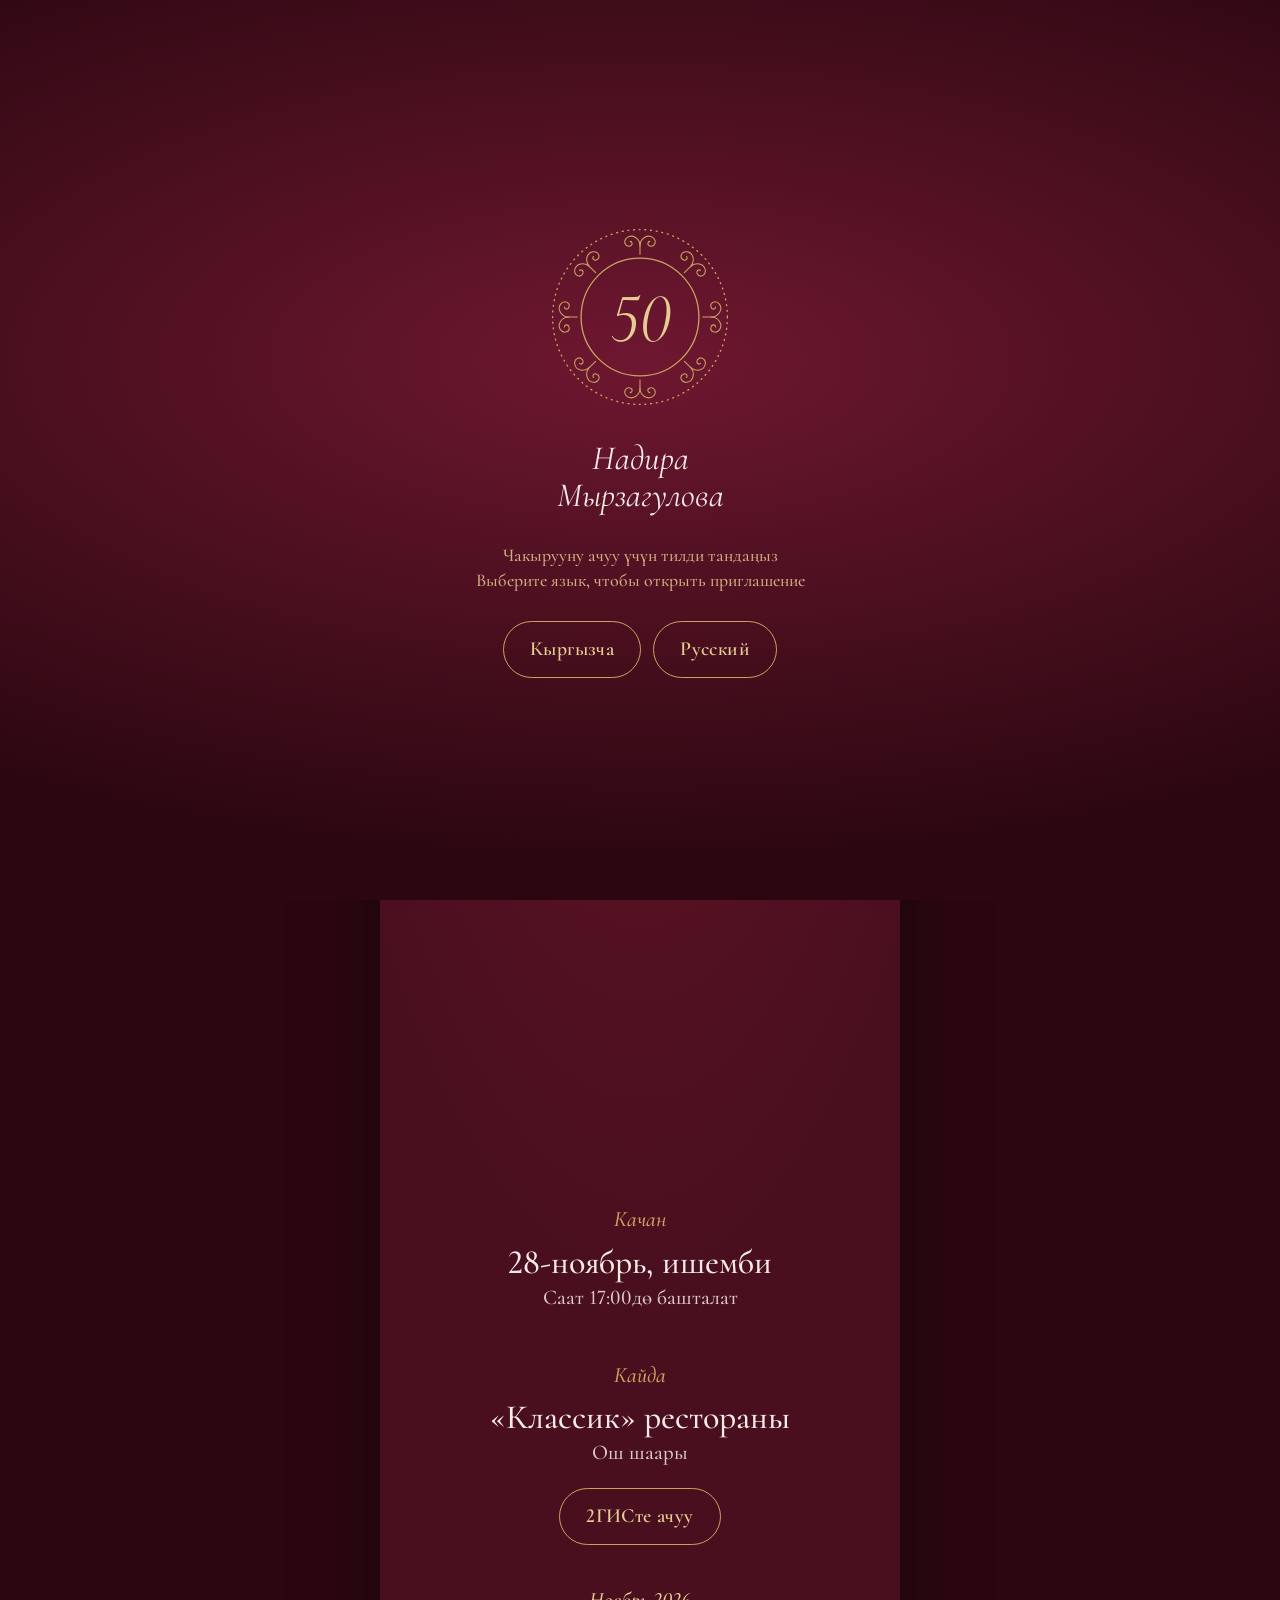
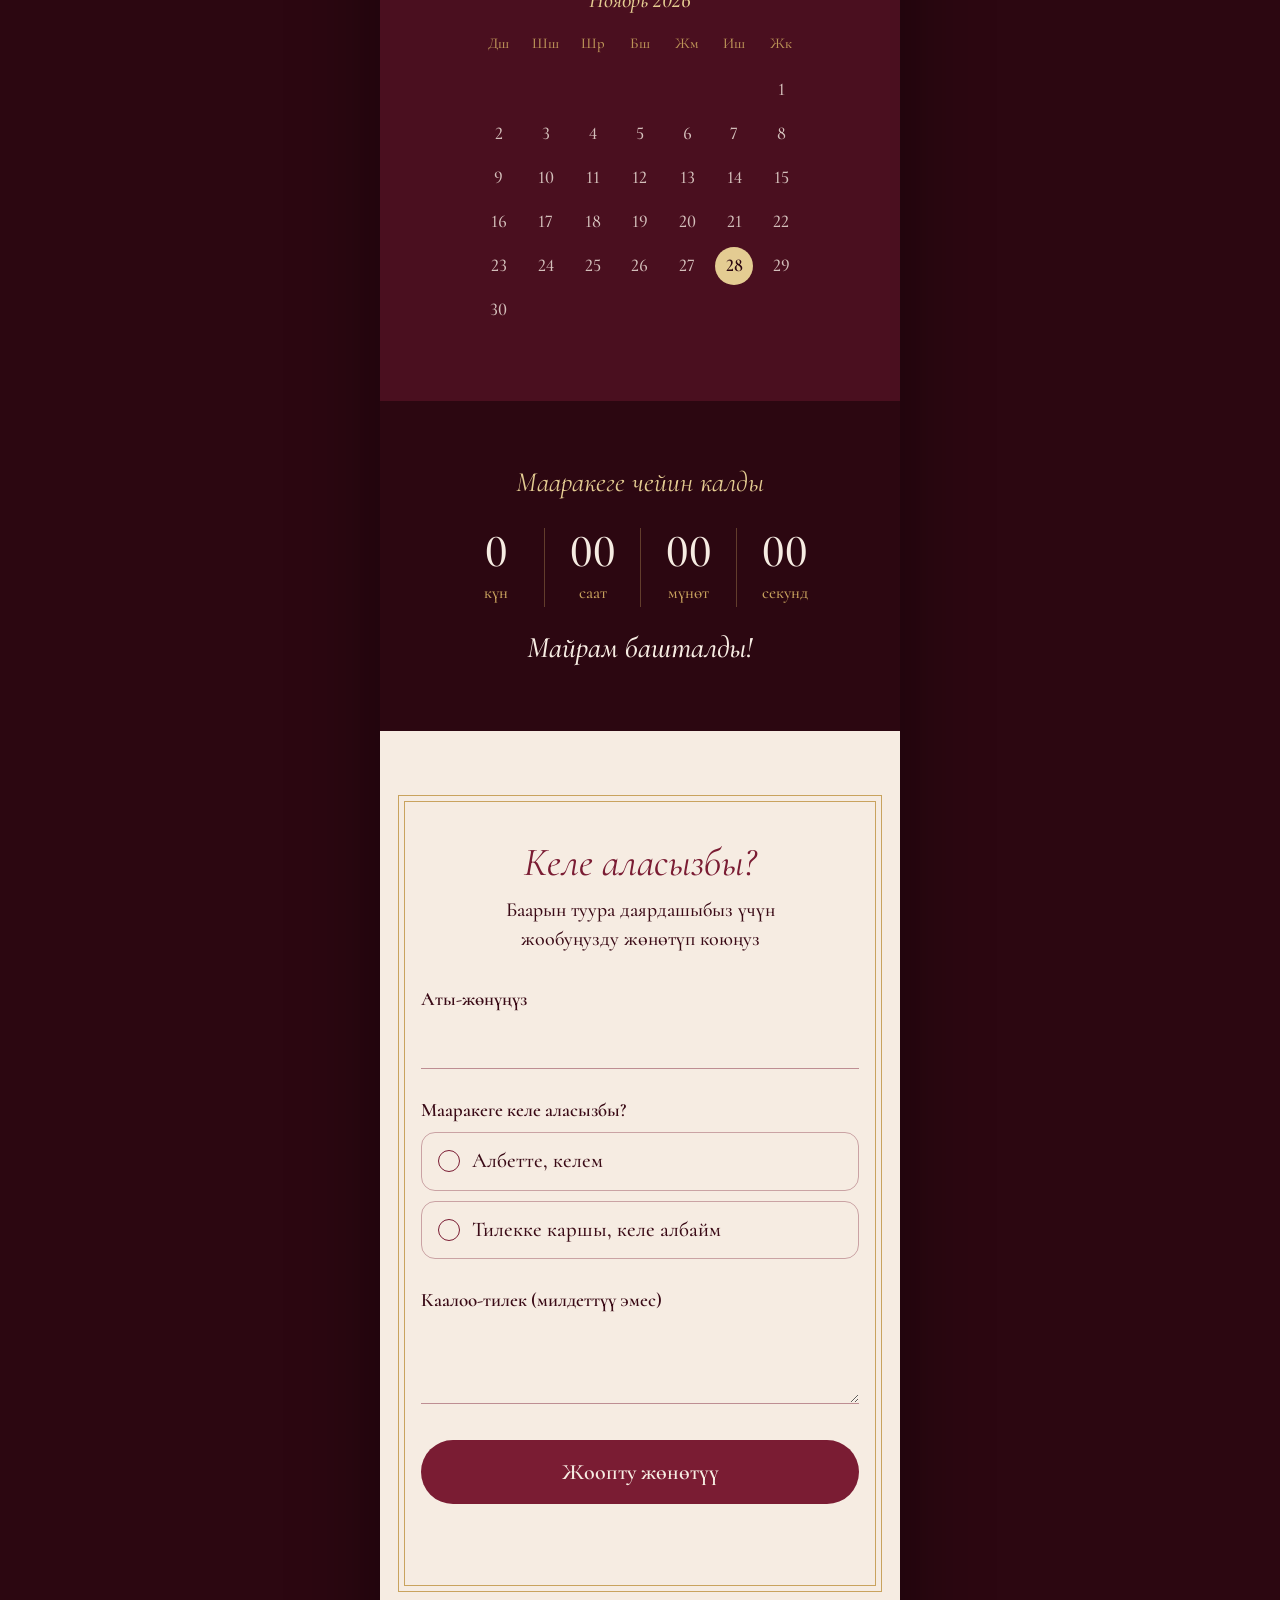
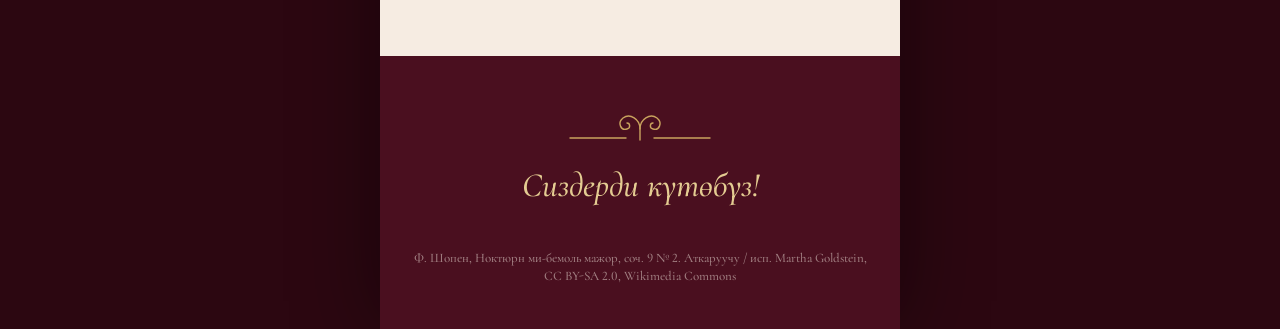
<file: index.html>
<!DOCTYPE html>
<html lang="ky">
<head>
<meta charset="utf-8">
<meta name="viewport" content="width=device-width, initial-scale=1, viewport-fit=cover">
<title>Надира Мырзагулова — 50 жылдык мааракеге чакыруу</title>
<meta name="description" content="28-ноябрь 2026, саат 17:00, «Классик» рестораны, Ош шаары">
<meta property="og:type" content="website">
<meta property="og:title" content="Надира Мырзагулова — 50 жаш. Мааракеге чакыруу">
<meta property="og:description" content="28-ноябрь 2026, саат 17:00, «Классик» рестораны, Ош шаары">
<meta property="og:image" content="https://edik232323.github.io/invitation/og.jpg">
<meta property="og:image:width" content="1200">
<meta property="og:image:height" content="630">
<meta property="og:url" content="https://edik232323.github.io/invitation/">
<meta name="theme-color" content="#3D0B18">
<link rel="icon" href="data:image/svg+xml,%3Csvg xmlns='http://www.w3.org/2000/svg' viewBox='0 0 64 64'%3E%3Crect width='64' height='64' rx='14' fill='%233D0B18'/%3E%3Ctext x='32' y='43' font-family='Georgia' font-style='italic' font-size='30' fill='%23D9BC7E' text-anchor='middle'%3E50%3C/text%3E%3C/svg%3E">
<link rel="preload" href="fonts/cormorant-cyrillic-500-normal.woff2" as="font" type="font/woff2" crossorigin>
<link rel="stylesheet" href="fonts/fonts.css">
<style>
:root{
  --wine:#4A0F1F;
  --wine-deep:#2C0711;
  --garnet:#7A1C33;
  --gold:#C9A35E;
  --gold-light:#E4CC92;
  --ivory:#F6ECE2;
  --ink:#3A0A16;
  --serif:"Cormorant", Georgia, "Times New Roman", serif;
}
*{box-sizing:border-box;margin:0;padding:0}
html{-webkit-text-size-adjust:100%}
body{
  font-family:var(--serif);
  font-size:21px;line-height:1.55;font-weight:500;
  color:var(--ivory);
  background:var(--wine-deep);
  -webkit-font-smoothing:antialiased;
  font-variant-numeric:lining-nums;
}
body.locked{overflow:hidden}
button,input,textarea{font:inherit;color:inherit}
a{color:inherit}
:focus-visible{outline:2px solid var(--gold-light);outline-offset:3px;border-radius:4px}

/* ---------- page column ---------- */
.page{
  max-width:520px;margin:0 auto;min-height:100vh;
  background:
    radial-gradient(120% 60% at 50% 0%, #6A1528 0%, rgba(106,21,40,0) 60%),
    var(--wine);
  box-shadow:0 0 80px rgba(0,0,0,.45);
  overflow:hidden;
}
section{padding:72px 32px;text-align:center}

/* ---------- ornament ---------- */
.horn{fill:none;stroke:var(--gold);stroke-width:1.4;stroke-linecap:round;stroke-linejoin:round}
.divider{display:block;width:150px;height:30px;margin:0 auto}

/* ---------- cover ---------- */
.cover{
  position:fixed;inset:0;z-index:50;
  display:flex;flex-direction:column;align-items:center;justify-content:center;gap:28px;
  padding:40px 28px;text-align:center;
  background:
    radial-gradient(90% 55% at 50% 40%, #6E1730 0%, var(--wine) 55%, var(--wine-deep) 100%);
  transition:transform .9s cubic-bezier(.7,0,.2,1), opacity .9s ease;
}
.cover.gone{transform:translateY(-100%);opacity:.6;pointer-events:none}
.seal{width:190px;height:190px}
.seal .num{font-family:var(--serif);font-style:italic;font-weight:300;font-size:74px;fill:var(--gold-light)}
.cover-name{font-style:italic;font-weight:400;font-size:34px;line-height:1.1;color:var(--ivory)}
.cover-ask{font-size:18px;color:var(--gold-light);opacity:.85;line-height:1.4}
.lang-pick{display:flex;gap:12px;flex-wrap:wrap;justify-content:center}
.btn{
  appearance:none;cursor:pointer;display:inline-block;text-decoration:none;
  border:1px solid var(--gold);background:transparent;
  padding:12px 26px;border-radius:999px;
  font-size:20px;font-weight:600;letter-spacing:.02em;color:var(--gold-light);
  transition:background .25s,color .25s;
}
.btn:hover,.btn:active{background:var(--gold);color:var(--wine-deep)}
.btn.solid{background:var(--gold);color:var(--wine-deep)}
.btn.solid:hover{background:var(--gold-light)}

/* ---------- top controls ---------- */
.controls{
  position:fixed;top:14px;left:50%;transform:translateX(-50%);
  width:min(520px,100%);padding:0 14px;z-index:20;
  display:flex;justify-content:space-between;pointer-events:none;
}
.controls>*{pointer-events:auto}
.music{
  width:44px;height:44px;border-radius:50%;cursor:pointer;
  border:1px solid rgba(201,163,94,.6);background:rgba(44,7,17,.7);
  backdrop-filter:blur(6px);-webkit-backdrop-filter:blur(6px);
  display:grid;place-items:center;
}
.music svg{width:20px;height:20px;fill:var(--gold-light)}
.music .bars{display:none}
.music.on .note{display:none}
.music.on .bars{display:block}
.music.on .bars rect{animation:eq 1s ease-in-out infinite alternate}
.music.on .bars rect:nth-child(2){animation-delay:-.4s}
.music.on .bars rect:nth-child(3){animation-delay:-.7s}
@keyframes eq{from{transform:scaleY(.35)}to{transform:scaleY(1)}}
.bars rect{transform-origin:center bottom;transform-box:fill-box}
.lang{
  display:flex;border:1px solid rgba(201,163,94,.6);border-radius:999px;overflow:hidden;
  background:rgba(44,7,17,.7);backdrop-filter:blur(6px);-webkit-backdrop-filter:blur(6px);
}
.lang button{
  border:0;background:transparent;cursor:pointer;
  padding:0 14px;height:42px;font-size:16px;font-weight:600;color:var(--gold-light);
}
.lang button[aria-pressed="true"]{background:var(--gold);color:var(--wine-deep)}

/* ---------- hero ---------- */
.hero{padding-top:92px;padding-bottom:40px}
.ring-wrap{position:relative;width:min(330px,82vw);aspect-ratio:1;margin:0 auto}
.ring-wrap svg{position:absolute;inset:0;width:100%;height:100%}
.fifty{
  position:absolute;inset:0;display:grid;place-items:center;
  font-style:italic;font-weight:300;font-size:clamp(110px,34vw,150px);line-height:1;
  color:var(--gold-light);padding-bottom:6%;
}
.fifty small{
  position:absolute;bottom:27%;left:0;right:0;
  font-style:normal;font-weight:500;font-size:18px;color:var(--gold);letter-spacing:.04em;
}
.kicker{margin-top:34px;font-size:20px;color:var(--gold-light)}
.name{
  margin-top:6px;
  font-weight:400;font-style:italic;font-size:clamp(44px,12.5vw,58px);line-height:1.02;
  color:var(--ivory);
}
.name span{display:block}

/* draw-in, the one orchestrated moment */
.draw path,.draw circle{stroke-dasharray:1;stroke-dashoffset:1}
.opened .draw path,.opened .draw circle{animation:draw 2.4s cubic-bezier(.4,0,.2,1) forwards}
.opened .draw .d2{animation-delay:.5s}
.fade{opacity:0;transform:translateY(8px)}
.opened .fade{animation:rise 1.2s ease forwards}
.opened .fade.f1{animation-delay:.9s}
.opened .fade.f2{animation-delay:1.3s}
.opened .fade.f3{animation-delay:1.7s}
@keyframes draw{to{stroke-dashoffset:0}}
@keyframes rise{to{opacity:1;transform:none}}

/* ---------- invitation text ---------- */
.intro p{max-width:30ch;margin:22px auto 0;font-size:22px;line-height:1.6}
.intro p:first-of-type{font-style:italic;font-size:26px;color:var(--gold-light)}

/* ---------- details ---------- */
.details{padding-top:40px}
.facts{display:grid;gap:44px;margin-top:34px}
.fact h2{font-weight:500;font-style:italic;font-size:22px;color:var(--gold);margin-bottom:6px}
.fact .big{font-size:34px;font-weight:500;line-height:1.15}
.fact .sub{font-size:21px;opacity:.85}
.fact .btn{margin-top:18px}

.cal{margin:38px auto 0;max-width:330px}
.cal-title{font-style:italic;font-size:22px;color:var(--gold-light);margin-bottom:10px}
.cal-grid{display:grid;grid-template-columns:repeat(7,1fr);row-gap:6px;font-size:18px;font-variant-numeric:lining-nums}
.cal-grid .wd{font-size:15px;color:var(--gold);opacity:.9;padding-bottom:4px}
.cal-grid span{height:38px;display:grid;place-items:center;opacity:.8}
.cal-grid .day{position:relative;opacity:1;font-weight:600;color:var(--wine-deep)}
.cal-grid .day::before{
  content:"";position:absolute;width:38px;height:38px;border-radius:50%;
  background:var(--gold-light);z-index:-1;
}
.cal-grid .day{z-index:0}

/* ---------- countdown ---------- */
.count{background:var(--wine-deep);padding:60px 24px}
.count h2{font-weight:400;font-style:italic;font-size:28px;color:var(--gold-light)}
.timer{display:flex;justify-content:center;margin-top:24px}
.timer div{flex:1;max-width:96px;padding:0 6px}
.timer div+div{border-left:1px solid rgba(201,163,94,.35)}
.timer b{display:block;font-weight:500;font-size:46px;line-height:1;font-variant-numeric:lining-nums tabular-nums;color:var(--ivory)}
.timer i{display:block;font-style:normal;font-size:17px;color:var(--gold);margin-top:6px}
.count .done{font-size:30px;font-style:italic;margin-top:18px;color:var(--ivory)}

/* ---------- RSVP ---------- */
.rsvp{background:var(--ivory);color:var(--ink);padding:64px 18px}
.card{
  border:1px solid var(--gold);outline:1px solid var(--gold);outline-offset:-7px;
  padding:44px 22px 36px;
}
.rsvp h2{font-weight:400;font-style:italic;font-size:40px;line-height:1.1;color:var(--garnet)}
.rsvp .lead{margin:12px auto 0;max-width:28ch;font-size:20px;line-height:1.45}
form{margin-top:30px;text-align:left;display:grid;gap:26px}
label.f{display:block;font-size:19px;font-weight:600;margin-bottom:4px}
.input{
  width:100%;border:0;border-bottom:1px solid rgba(122,28,51,.45);background:transparent;
  padding:8px 2px;font-size:22px;font-weight:500;border-radius:0;
}
.input:focus{outline:none;border-bottom-color:var(--garnet);box-shadow:0 1px 0 var(--garnet)}
textarea.input{resize:vertical;min-height:46px}
.choice{display:grid;gap:10px}
.choice input{position:absolute;opacity:0;pointer-events:none}
.choice label{
  display:flex;align-items:center;gap:12px;cursor:pointer;
  border:1px solid rgba(122,28,51,.35);border-radius:14px;padding:12px 16px;
  font-size:21px;font-weight:500;transition:background .2s,border-color .2s,color .2s;
}
.choice label::before{
  content:"";flex:none;width:20px;height:20px;border-radius:50%;
  border:1.5px solid var(--garnet);background:transparent;transition:box-shadow .2s,background .2s;
}
.choice input:checked+label{background:var(--garnet);border-color:var(--garnet);color:var(--ivory)}
.choice input:checked+label::before{border-color:var(--gold-light);background:var(--gold-light);box-shadow:inset 0 0 0 4px var(--garnet)}
.choice input:focus-visible+label{outline:2px solid var(--garnet);outline-offset:3px}
.stepper{display:flex;align-items:center;gap:18px}
.stepper button{
  width:46px;height:46px;border-radius:50%;cursor:pointer;
  border:1px solid var(--garnet);background:transparent;color:var(--garnet);font-size:26px;line-height:1;
}
.stepper button:disabled{opacity:.3;cursor:default}
.stepper output{min-width:2ch;text-align:center;font-size:34px;font-weight:500;font-variant-numeric:lining-nums}
.hint{font-size:16px;opacity:.7}
.guests[hidden]{display:none}
.submit{
  width:100%;cursor:pointer;border:0;border-radius:999px;
  background:var(--garnet);color:var(--ivory);padding:15px 20px;font-size:22px;font-weight:600;
  transition:background .2s;
}
.submit:hover{background:#8E2440}
.submit:disabled{opacity:.6;cursor:wait}
.msg{min-height:1.4em;font-size:18px;text-align:center;color:#9B1B30}
.thanks{text-align:center;padding:10px 0}
.thanks p{font-size:28px;font-style:italic;color:var(--garnet);line-height:1.25}
.thanks button{margin-top:18px;background:none;border:0;cursor:pointer;text-decoration:underline;text-underline-offset:4px;font-size:18px;color:var(--ink);opacity:.75}

/* ---------- footer ---------- */
footer{padding:56px 28px 44px;text-align:center}
footer .bye{font-style:italic;font-size:34px;color:var(--gold-light);margin-top:18px}
footer .credit{margin-top:36px;font-size:13px;line-height:1.4;opacity:.5}

@media (min-width:560px){body{font-size:22px}}
@media (prefers-reduced-motion:reduce){
  *,*::before,*::after{animation:none!important;transition:none!important}
  .draw path,.draw circle{stroke-dashoffset:0}
  .fade{opacity:1;transform:none}
}
</style>
</head>
<body class="locked">

<svg width="0" height="0" style="position:absolute" aria-hidden="true">
  <defs>
    <!-- кочкор мүйүз: a stem splitting into two ram-horn curls -->
    <g id="horn">
      <path pathLength="1" d="M0 0 V-11 M0 -11 C0 -21 -10 -27 -17 -22 C-23 -17 -19 -9 -13 -11 C-9 -12 -10 -17 -13 -17"/>
      <path pathLength="1" d="M0 -11 C0 -21 10 -27 17 -22 C23 -17 19 -9 13 -11 C9 -12 10 -17 13 -17"/>
    </g>
  </defs>
</svg>

<!-- cover / language choice -->
<div class="cover" id="cover" role="dialog" aria-modal="true" aria-labelledby="coverName">
  <svg class="seal" viewBox="-100 -100 200 200" aria-hidden="true">
    <circle r="62" class="horn" stroke-width="1"/>
    <circle r="92" class="horn" stroke-width=".7" stroke-dasharray="1 5"/>
    <g class="horn" id="sealHorns"></g>
    <text class="num" y="25" text-anchor="middle">50</text>
  </svg>
  <p class="cover-name" id="coverName">Надира<br>Мырзагулова</p>
  <p class="cover-ask">Чакырууну ачуу үчүн тилди тандаңыз<br>Выберите язык, чтобы открыть приглашение</p>
  <div class="lang-pick">
    <button class="btn" data-open="ky">Кыргызча</button>
    <button class="btn" data-open="ru">Русский</button>
  </div>
</div>

<div class="controls">
  <button class="music" id="musicBtn" aria-label="Музыка" aria-pressed="false">
    <svg class="note" viewBox="0 0 24 24" aria-hidden="true"><path d="M9 17.5A3.5 3.5 0 1 1 7 14.3V4l12-2v13.5a3.5 3.5 0 1 1-2-3.2V6.4L9 7.8z"/></svg>
    <svg class="bars" viewBox="0 0 24 24" aria-hidden="true"><rect x="4" y="5" width="3.2" height="15" rx="1.4"/><rect x="10.4" y="3" width="3.2" height="17" rx="1.4"/><rect x="16.8" y="7" width="3.2" height="13" rx="1.4"/></svg>
  </button>
  <div class="lang" role="group" aria-label="Тил / Язык">
    <button data-lang="ky" aria-pressed="true">KG</button>
    <button data-lang="ru" aria-pressed="false">RU</button>
  </div>
</div>

<main class="page" id="page">

  <section class="hero">
    <div class="ring-wrap">
      <svg viewBox="-160 -160 320 320" aria-hidden="true">
        <g class="draw">
          <circle pathLength="1" r="104" class="horn" stroke-width="1.1"/>
          <circle pathLength="1" r="150" class="horn d2" stroke-width=".6"/>
          <g class="horn d2" id="ringHorns"></g>
        </g>
      </svg>
      <div class="fifty" aria-hidden="true">50<small data-t="years"></small></div>
    </div>
    <p class="kicker fade f1" data-t="kicker"></p>
    <h1 class="name fade f2"><span>Надира</span><span>Мырзагулова</span></h1>
  </section>

  <section class="intro fade f3">
    <svg class="divider" viewBox="-75 -28 150 30" aria-hidden="true"><use href="#horn" class="horn" transform="translate(0 0)"/><path class="horn" d="M-70 -2 H-14 M14 -2 H70"/></svg>
    <p data-t="greet"></p>
    <p data-t="intro"></p>
  </section>

  <section class="details">
    <div class="facts">
      <div class="fact">
        <h2 data-t="when"></h2>
        <p class="big" data-t="date"></p>
        <p class="sub" data-t="time"></p>
      </div>
      <div class="fact">
        <h2 data-t="where"></h2>
        <p class="big" data-t="place"></p>
        <p class="sub" data-t="city"></p>
        <a class="btn" target="_blank" rel="noopener" href="https://2gis.kg/osh/firm/70000001031168392" data-t="map"></a>
      </div>
    </div>

    <div class="cal" aria-hidden="true">
      <p class="cal-title" data-t="month"></p>
      <div class="cal-grid" id="cal"></div>
    </div>
  </section>

  <section class="count" aria-live="off">
    <h2 data-t="left"></h2>
    <div class="timer" id="timer">
      <div><b id="cd-d">0</b><i data-t="u_d"></i></div>
      <div><b id="cd-h">00</b><i data-t="u_h"></i></div>
      <div><b id="cd-m">00</b><i data-t="u_m"></i></div>
      <div><b id="cd-s">00</b><i data-t="u_s"></i></div>
    </div>
    <p class="done" id="cdDone" hidden data-t="started"></p>
  </section>

  <section class="rsvp" id="rsvp">
    <div class="card">
      <h2 data-t="r_title"></h2>
      <p class="lead" data-t="r_lead"></p>

      <form id="form" novalidate>
        <div>
          <label class="f" for="name" data-t="r_name"></label>
          <input class="input" id="name" name="name" autocomplete="name" maxlength="80" required>
        </div>

        <fieldset style="border:0">
          <legend class="f" style="font-size:19px;font-weight:600;margin-bottom:8px" data-t="r_q"></legend>
          <div class="choice">
            <input type="radio" name="attend" id="a-yes" value="yes"><label for="a-yes" data-t="r_yes"></label>
            <input type="radio" name="attend" id="a-no" value="no"><label for="a-no" data-t="r_no"></label>
          </div>
        </fieldset>

        <div class="guests" id="guestsBox" hidden>
          <span class="f" style="display:block;font-size:19px;font-weight:600" id="gLabel" data-t="r_guests"></span>
          <div class="stepper" role="group" aria-labelledby="gLabel">
            <button type="button" id="gMinus" aria-label="−">−</button>
            <output id="gCount" aria-live="polite">1</output>
            <button type="button" id="gPlus" aria-label="+">+</button>
          </div>
          <p class="hint" data-t="r_hint"></p>
        </div>

        <div>
          <label class="f" for="comment" data-t="r_comment"></label>
          <textarea class="input" id="comment" name="comment" rows="2" maxlength="500"></textarea>
        </div>

        <button class="submit" type="submit" id="send" data-t="r_send"></button>
        <p class="msg" id="msg" role="alert"></p>
      </form>

      <div class="thanks" id="thanks" hidden>
        <p data-t="r_ok"></p>
        <button type="button" id="again" data-t="r_again"></button>
      </div>
    </div>
  </section>

  <footer>
    <svg class="divider" viewBox="-75 -28 150 30" aria-hidden="true"><use href="#horn" class="horn"/><path class="horn" d="M-70 -2 H-14 M14 -2 H70"/></svg>
    <p class="bye" data-t="bye"></p>
    <p class="credit">Ф. Шопен, Ноктюрн ми-бемоль мажор, соч. 9 № 2. Аткаруучу / исп. Martha Goldstein, CC BY-SA 2.0, Wikimedia Commons</p>
  </footer>
</main>

<audio id="audio" loop preload="none"
  src="https://upload.wikimedia.org/wikipedia/commons/transcoded/5/5c/Frederic_Chopin_-_Nocturne_Eb_major_Opus_9%2C_number_2.ogg/Frederic_Chopin_-_Nocturne_Eb_major_Opus_9%2C_number_2.ogg.mp3"></audio>

<script>
/* Google Apps Script web-app URL (see README) */
const RSVP_URL = "https://script.google.com/macros/s/AKfycby-uhkNUV1ZD58NYdoNK5b_8iN_j3PJWN5R8_aekK7KgwfETSUQNJLVTgPNuf7SkMtd0w/exec";
const EVENT = new Date("2026-11-28T17:00:00+06:00");

const T = {
  ky:{
    years:"жаш",
    kicker:"мааракеге чакыруу",
    greet:"Кымбаттуу туугандар жана достор!",
    intro:"Сиздерди Надира Мырзагулованын 50 жылдык мааракесине кадырлуу коногубуз болууга чын жүрөктөн чакырабыз. Салтанаттуу дасторконубузда күтөбүз!",
    when:"Качан", date:"28-ноябрь, ишемби", time:"Саат 17:00дө башталат",
    where:"Кайда", place:"«Классик» рестораны", city:"Ош шаары", map:"2ГИСте ачуу",
    month:"Ноябрь 2026", wd:["Дш","Шш","Шр","Бш","Жм","Иш","Жк"],
    left:"Мааракеге чейин калды", u_d:"күн", u_h:"саат", u_m:"мүнөт", u_s:"секунд", started:"Майрам башталды!",
    r_title:"Келе аласызбы?", r_lead:"Баарын туура даярдашыбыз үчүн жообуңузду жөнөтүп коюңуз",
    r_name:"Аты-жөнүңүз", r_q:"Мааракеге келе аласызбы?", r_yes:"Албетте, келем", r_no:"Тилекке каршы, келе албайм",
    r_guests:"Канча киши болосуздар?", r_hint:"Өзүңүздү кошо эсептеңиз",
    r_comment:"Каалоо-тилек (милдеттүү эмес)", r_send:"Жоопту жөнөтүү", r_sending:"Жөнөтүлүүдө…",
    r_ok:"Рахмат! Жообуңуз жөнөтүлдү.", r_again:"Жоопту өзгөртүү",
    e_name:"Аты-жөнүңүздү жазыңыз", e_choice:"Келе аласызбы — тандаңыз",
    e_net:"Жөнөтүлгөн жок. Интернетти текшерип, кайра басыңыз.", e_cfg:"Анкета азырынча иштебейт.",
    bye:"Сиздерди күтөбүз!",
    title:"Надира Мырзагулова — 50 жылдык мааракеге чакыруу"
  },
  ru:{
    years:"лет",
    kicker:"приглашение на юбилей",
    greet:"Дорогие родные и друзья!",
    intro:"От всего сердца приглашаем вас на 50-летний юбилей Надиры Мырзагуловой. Будем счастливы видеть вас за праздничным дастарханом!",
    when:"Когда", date:"28 ноября, суббота", time:"Начало в 17:00",
    where:"Где", place:"Ресторан «Классик»", city:"г. Ош", map:"Открыть в 2ГИС",
    month:"Ноябрь 2026", wd:["Пн","Вт","Ср","Чт","Пт","Сб","Вс"],
    left:"До праздника осталось", u_d:"дней", u_h:"часов", u_m:"минут", u_s:"секунд", started:"Праздник начался!",
    r_title:"Сможете прийти?", r_lead:"Ответьте, пожалуйста, чтобы мы всё подготовили",
    r_name:"Ваше имя и фамилия", r_q:"Придёте на юбилей?", r_yes:"Да, приду", r_no:"К сожалению, не смогу",
    r_guests:"Сколько человек вас будет?", r_hint:"Включая вас",
    r_comment:"Пожелание (необязательно)", r_send:"Отправить ответ", r_sending:"Отправляем…",
    r_ok:"Спасибо! Ваш ответ отправлен.", r_again:"Изменить ответ",
    e_name:"Напишите ваше имя", e_choice:"Выберите, придёте ли вы",
    e_net:"Не отправилось. Проверьте интернет и нажмите ещё раз.", e_cfg:"Анкета пока не подключена.",
    bye:"Ждём вас!",
    title:"Надира Мырзагулова — приглашение на юбилей"
  }
};

let lang = "ky";
const $ = s => document.querySelector(s);

/* ornaments: inline copies so the draw-in animation reaches every path */
const HORN = document.getElementById("horn").innerHTML;
function placeHorns(el, n, r, scale){
  let h = "";
  for(let i=0;i<n;i++){
    const a = 360/n*i;
    h += `<g transform="rotate(${a}) translate(0 ${-r}) scale(${scale})">${HORN}</g>`;
  }
  el.innerHTML = h;
}
placeHorns($("#ringHorns"), 12, 108, 1.15);
placeHorns($("#sealHorns"), 8, 66, .8);

/* language */
function setLang(l){
  lang = l;
  const t = T[l];
  document.documentElement.lang = l === "ky" ? "ky" : "ru";
  document.title = t.title;
  document.querySelectorAll("[data-t]").forEach(el => { el.textContent = t[el.dataset.t]; });
  document.querySelectorAll(".lang button").forEach(b => b.setAttribute("aria-pressed", b.dataset.lang === l));
  buildCal();
  try{ localStorage.setItem("lang", l); }catch(e){}
}
document.querySelectorAll(".lang button").forEach(b => b.addEventListener("click", () => setLang(b.dataset.lang)));

/* calendar: November 2026 starts on Sunday */
function buildCal(){
  const wd = T[lang].wd.map(d => `<span class="wd">${d}</span>`).join("");
  let cells = "<span></span>".repeat(6);
  for(let d=1; d<=30; d++) cells += d===28 ? `<span class="day">${d}</span>` : `<span>${d}</span>`;
  $("#cal").innerHTML = wd + cells;
}

/* music */
const audio = $("#audio"), mBtn = $("#musicBtn");
function setMusic(on){
  if(on){ audio.volume = .55; audio.play().then(()=>mark(true)).catch(()=>mark(false)); }
  else { audio.pause(); mark(false); }
}
function mark(on){ mBtn.classList.toggle("on", on); mBtn.setAttribute("aria-pressed", on); }
mBtn.addEventListener("click", () => setMusic(audio.paused));

/* cover */
document.querySelectorAll("[data-open]").forEach(b => b.addEventListener("click", () => {
  setLang(b.dataset.open);
  setMusic(true);
  $("#cover").classList.add("gone");
  document.body.classList.remove("locked");
  $("#page").classList.add("opened");
  setTimeout(() => $("#cover").remove(), 1000);
}));

/* countdown */
const pad = n => String(n).padStart(2,"0");
function tick(){
  let s = Math.max(0, Math.floor((EVENT - Date.now())/1000));
  if(s === 0){ $("#timer").hidden = true; $("#cdDone").hidden = false; return; }
  $("#cd-d").textContent = Math.floor(s/86400); s %= 86400;
  $("#cd-h").textContent = pad(Math.floor(s/3600)); s %= 3600;
  $("#cd-m").textContent = pad(Math.floor(s/60));
  $("#cd-s").textContent = pad(s%60);
}
tick(); setInterval(tick, 1000);

/* RSVP */
const form = $("#form"), msg = $("#msg"), send = $("#send");
let guests = 1;
function drawGuests(){
  $("#gCount").textContent = guests;
  $("#gMinus").disabled = guests <= 1;
  $("#gPlus").disabled = guests >= 15;
}
$("#gMinus").onclick = () => { guests = Math.max(1, guests-1); drawGuests(); };
$("#gPlus").onclick  = () => { guests = Math.min(15, guests+1); drawGuests(); };
drawGuests();
form.querySelectorAll('[name=attend]').forEach(r => r.addEventListener("change", () => {
  $("#guestsBox").hidden = form.attend.value !== "yes";
  msg.textContent = "";
}));

form.addEventListener("submit", async e => {
  e.preventDefault();
  const t = T[lang];
  const name = form.name.value.trim();
  const attend = form.attend.value;
  if(!name){ msg.textContent = t.e_name; form.name.focus(); return; }
  if(!attend){ msg.textContent = t.e_choice; return; }
  if(!RSVP_URL){ msg.textContent = t.e_cfg; return; }
  msg.textContent = "";
  send.disabled = true; send.textContent = t.r_sending;
  const body = new URLSearchParams({
    name, attend, guests: attend === "yes" ? guests : 0,
    comment: form.comment.value.trim(), lang
  });
  try{
    await fetch(RSVP_URL, { method:"POST", mode:"no-cors", body });
    form.hidden = true; $("#thanks").hidden = false;
    try{ localStorage.setItem("rsvp", "1"); }catch(_){}
  }catch(err){
    msg.textContent = t.e_net;
  }finally{
    send.disabled = false; send.textContent = t.r_send;
  }
});
$("#again").onclick = () => { $("#thanks").hidden = true; form.hidden = false; form.name.focus(); };

/* init */
let saved = null;
try{ saved = localStorage.getItem("lang"); }catch(e){}
setLang(saved === "ru" ? "ru" : "ky");
</script>
</body>
</html>
</file>
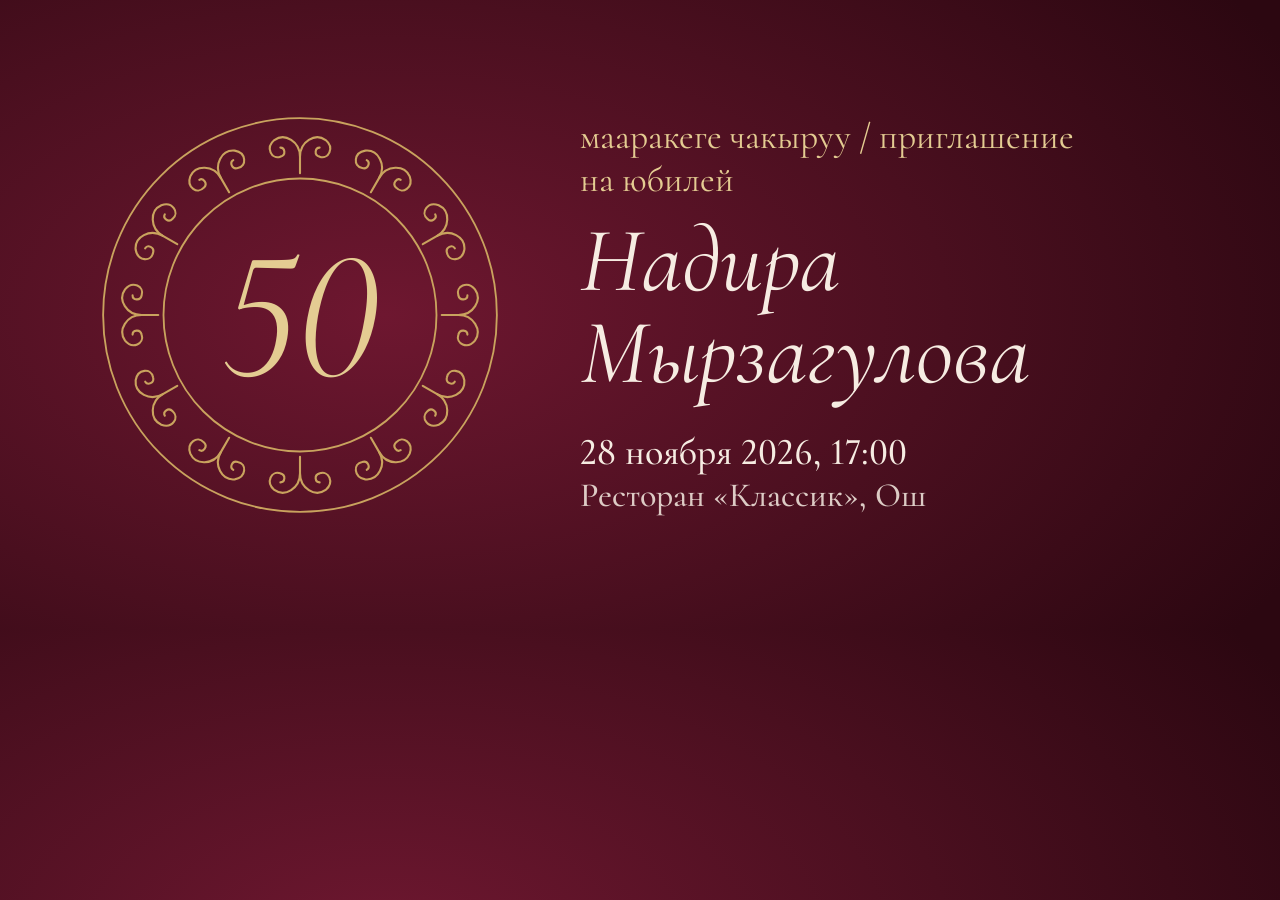
<file: og.html>
<!DOCTYPE html>
<html><head><meta charset="utf-8">
<link rel="stylesheet" href="fonts/fonts.css">
<style>
*{margin:0;padding:0;box-sizing:border-box}
body{width:1200px;height:630px;font-family:Cormorant,Georgia,serif;font-variant-numeric:lining-nums;
  background:radial-gradient(80% 90% at 30% 50%,#6E1730 0%,#4A0F1F 55%,#2C0711 100%);
  display:flex;align-items:center;gap:70px;padding:0 90px;color:#F6ECE2}
svg{width:420px;height:420px;flex:none}
.horn{fill:none;stroke:#C9A35E;stroke-width:1.4;stroke-linecap:round}
.num{font-style:italic;font-weight:300;font-size:140px;fill:#E4CC92}
p.k{font-size:36px;color:#E4CC92}
h1{font-weight:400;font-style:italic;font-size:92px;line-height:1;margin:14px 0 30px}
p.d{font-size:38px;font-weight:500}
p.d+p.d{opacity:.85;font-size:34px}
</style></head><body>
<svg viewBox="-160 -160 320 320">
  <circle r="104" class="horn" stroke-width="1.1"/>
  <circle r="150" class="horn" stroke-width=".6"/>
  <g class="horn" id="r"></g>
  <text class="num" y="46" text-anchor="middle">50</text>
</svg>
<div>
  <p class="k">мааракеге чакыруу / приглашение на юбилей</p>
  <h1>Надира<br>Мырзагулова</h1>
  <p class="d">28 ноября 2026, 17:00</p>
  <p class="d">Ресторан «Классик», Ош</p>
</div>
<script>
const H='<path d="M0 0 V-11 M0 -11 C0 -21 -10 -27 -17 -22 C-23 -17 -19 -9 -13 -11 C-9 -12 -10 -17 -13 -17"/><path d="M0 -11 C0 -21 10 -27 17 -22 C23 -17 19 -9 13 -11 C9 -12 10 -17 13 -17"/>';
let h='';for(let i=0;i<12;i++)h+=`<g transform="rotate(${30*i}) translate(0 -108) scale(1.15)">${H}</g>`;
document.getElementById('r').innerHTML=h;
</script>
</body></html>
</file>
<file: fonts/fonts.css>
@font-face{font-family:'Cormorant';font-style:italic;font-weight:300;font-display:swap;src:url(cormorant-cyrillic-ext-300-italic.woff2) format('woff2');unicode-range:U+0460-052F,U+1C80-1C8A,U+20B4,U+2DE0-2DFF,U+A640-A69F,U+FE2E-FE2F}
@font-face{font-family:'Cormorant';font-style:italic;font-weight:300;font-display:swap;src:url(cormorant-cyrillic-300-italic.woff2) format('woff2');unicode-range:U+0301,U+0400-045F,U+0490-0491,U+04B0-04B1,U+2116}
@font-face{font-family:'Cormorant';font-style:italic;font-weight:300;font-display:swap;src:url(cormorant-latin-300-italic.woff2) format('woff2');unicode-range:U+0000-00FF,U+0131,U+0152-0153,U+02BB-02BC,U+02C6,U+02DA,U+02DC,U+0304,U+0308,U+0329,U+2000-206F,U+20AC,U+2122,U+2191,U+2193,U+2212,U+2215,U+FEFF,U+FFFD}
@font-face{font-family:'Cormorant';font-style:normal;font-weight:400;font-display:swap;src:url(cormorant-cyrillic-ext-400-normal.woff2) format('woff2');unicode-range:U+0460-052F,U+1C80-1C8A,U+20B4,U+2DE0-2DFF,U+A640-A69F,U+FE2E-FE2F}
@font-face{font-family:'Cormorant';font-style:normal;font-weight:400;font-display:swap;src:url(cormorant-cyrillic-400-normal.woff2) format('woff2');unicode-range:U+0301,U+0400-045F,U+0490-0491,U+04B0-04B1,U+2116}
@font-face{font-family:'Cormorant';font-style:normal;font-weight:400;font-display:swap;src:url(cormorant-latin-400-normal.woff2) format('woff2');unicode-range:U+0000-00FF,U+0131,U+0152-0153,U+02BB-02BC,U+02C6,U+02DA,U+02DC,U+0304,U+0308,U+0329,U+2000-206F,U+20AC,U+2122,U+2191,U+2193,U+2212,U+2215,U+FEFF,U+FFFD}
@font-face{font-family:'Cormorant';font-style:italic;font-weight:400;font-display:swap;src:url(cormorant-cyrillic-ext-400-italic.woff2) format('woff2');unicode-range:U+0460-052F,U+1C80-1C8A,U+20B4,U+2DE0-2DFF,U+A640-A69F,U+FE2E-FE2F}
@font-face{font-family:'Cormorant';font-style:italic;font-weight:400;font-display:swap;src:url(cormorant-cyrillic-400-italic.woff2) format('woff2');unicode-range:U+0301,U+0400-045F,U+0490-0491,U+04B0-04B1,U+2116}
@font-face{font-family:'Cormorant';font-style:italic;font-weight:400;font-display:swap;src:url(cormorant-latin-400-italic.woff2) format('woff2');unicode-range:U+0000-00FF,U+0131,U+0152-0153,U+02BB-02BC,U+02C6,U+02DA,U+02DC,U+0304,U+0308,U+0329,U+2000-206F,U+20AC,U+2122,U+2191,U+2193,U+2212,U+2215,U+FEFF,U+FFFD}
@font-face{font-family:'Cormorant';font-style:normal;font-weight:500;font-display:swap;src:url(cormorant-cyrillic-ext-500-normal.woff2) format('woff2');unicode-range:U+0460-052F,U+1C80-1C8A,U+20B4,U+2DE0-2DFF,U+A640-A69F,U+FE2E-FE2F}
@font-face{font-family:'Cormorant';font-style:normal;font-weight:500;font-display:swap;src:url(cormorant-cyrillic-500-normal.woff2) format('woff2');unicode-range:U+0301,U+0400-045F,U+0490-0491,U+04B0-04B1,U+2116}
@font-face{font-family:'Cormorant';font-style:normal;font-weight:500;font-display:swap;src:url(cormorant-latin-500-normal.woff2) format('woff2');unicode-range:U+0000-00FF,U+0131,U+0152-0153,U+02BB-02BC,U+02C6,U+02DA,U+02DC,U+0304,U+0308,U+0329,U+2000-206F,U+20AC,U+2122,U+2191,U+2193,U+2212,U+2215,U+FEFF,U+FFFD}
@font-face{font-family:'Cormorant';font-style:italic;font-weight:500;font-display:swap;src:url(cormorant-cyrillic-ext-500-italic.woff2) format('woff2');unicode-range:U+0460-052F,U+1C80-1C8A,U+20B4,U+2DE0-2DFF,U+A640-A69F,U+FE2E-FE2F}
@font-face{font-family:'Cormorant';font-style:italic;font-weight:500;font-display:swap;src:url(cormorant-cyrillic-500-italic.woff2) format('woff2');unicode-range:U+0301,U+0400-045F,U+0490-0491,U+04B0-04B1,U+2116}
@font-face{font-family:'Cormorant';font-style:italic;font-weight:500;font-display:swap;src:url(cormorant-latin-500-italic.woff2) format('woff2');unicode-range:U+0000-00FF,U+0131,U+0152-0153,U+02BB-02BC,U+02C6,U+02DA,U+02DC,U+0304,U+0308,U+0329,U+2000-206F,U+20AC,U+2122,U+2191,U+2193,U+2212,U+2215,U+FEFF,U+FFFD}
@font-face{font-family:'Cormorant';font-style:normal;font-weight:600;font-display:swap;src:url(cormorant-cyrillic-ext-600-normal.woff2) format('woff2');unicode-range:U+0460-052F,U+1C80-1C8A,U+20B4,U+2DE0-2DFF,U+A640-A69F,U+FE2E-FE2F}
@font-face{font-family:'Cormorant';font-style:normal;font-weight:600;font-display:swap;src:url(cormorant-cyrillic-600-normal.woff2) format('woff2');unicode-range:U+0301,U+0400-045F,U+0490-0491,U+04B0-04B1,U+2116}
@font-face{font-family:'Cormorant';font-style:normal;font-weight:600;font-display:swap;src:url(cormorant-latin-600-normal.woff2) format('woff2');unicode-range:U+0000-00FF,U+0131,U+0152-0153,U+02BB-02BC,U+02C6,U+02DA,U+02DC,U+0304,U+0308,U+0329,U+2000-206F,U+20AC,U+2122,U+2191,U+2193,U+2212,U+2215,U+FEFF,U+FFFD}
</file>
